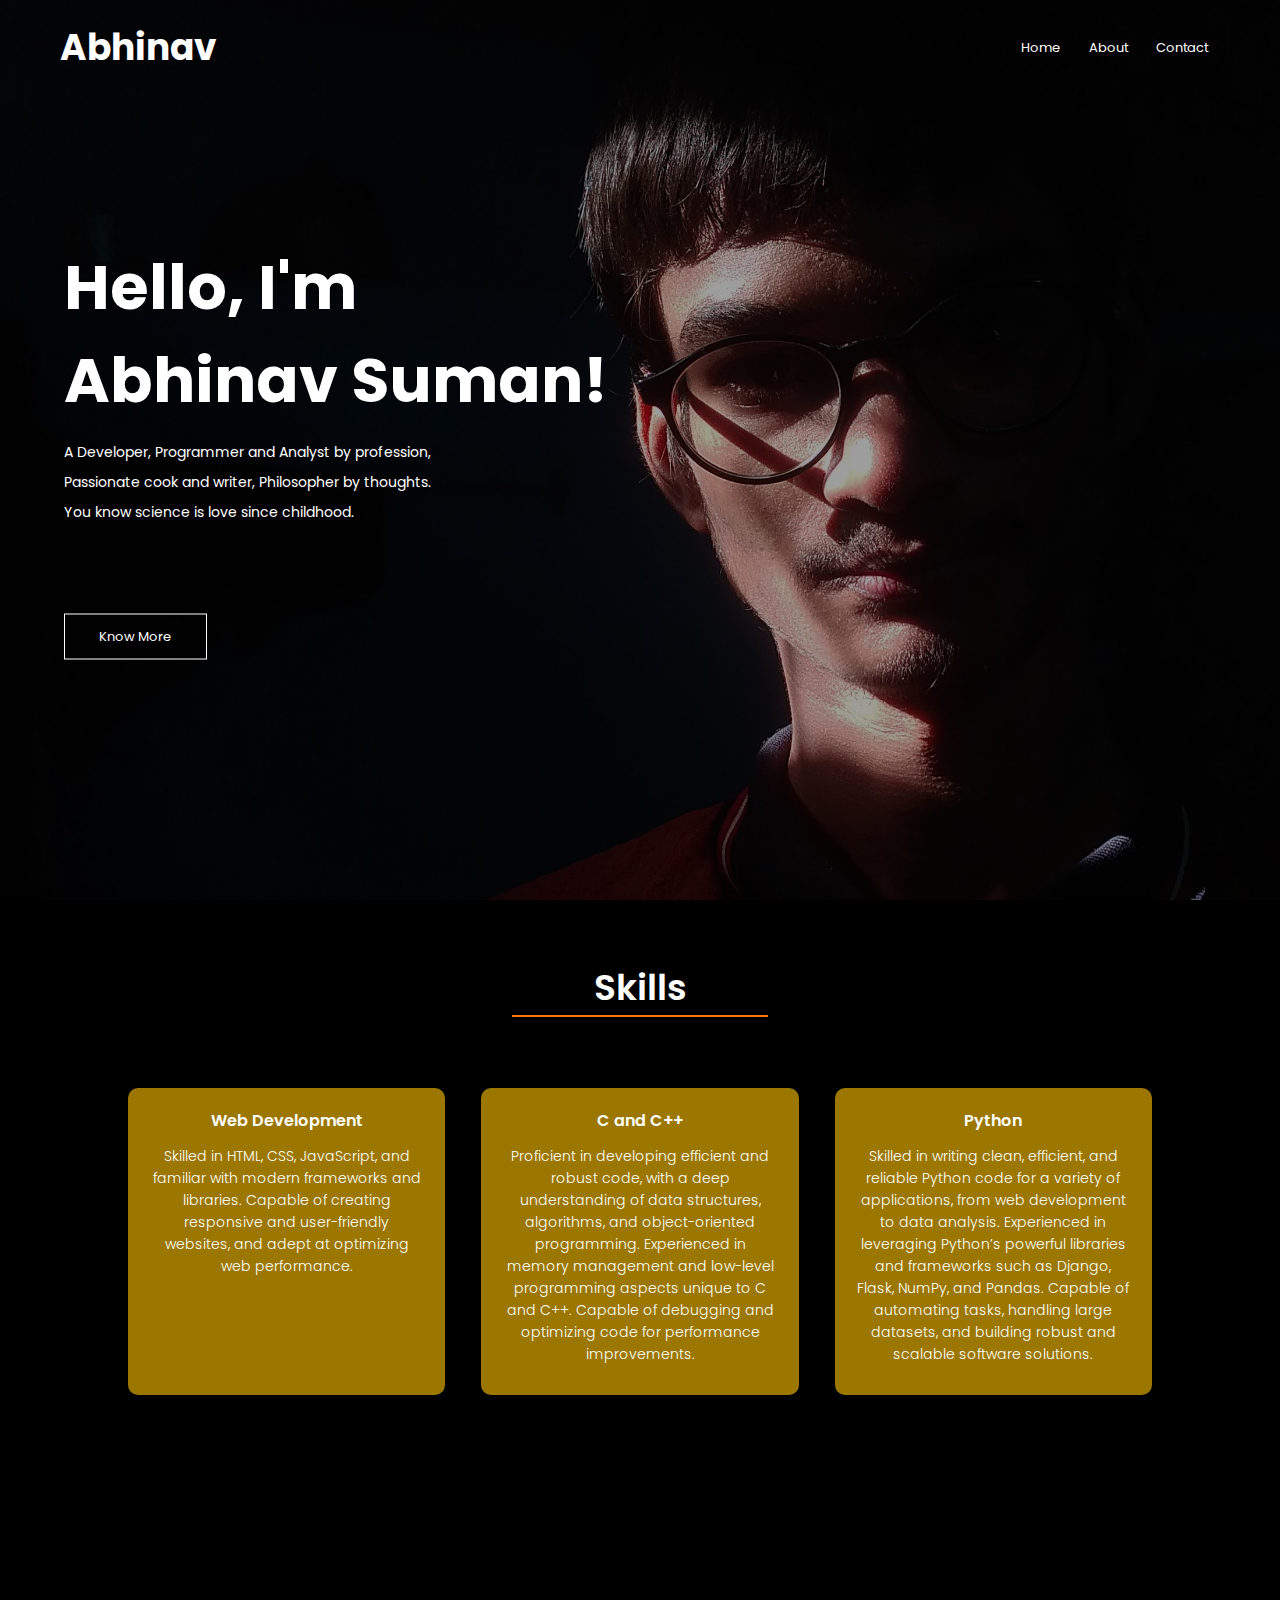
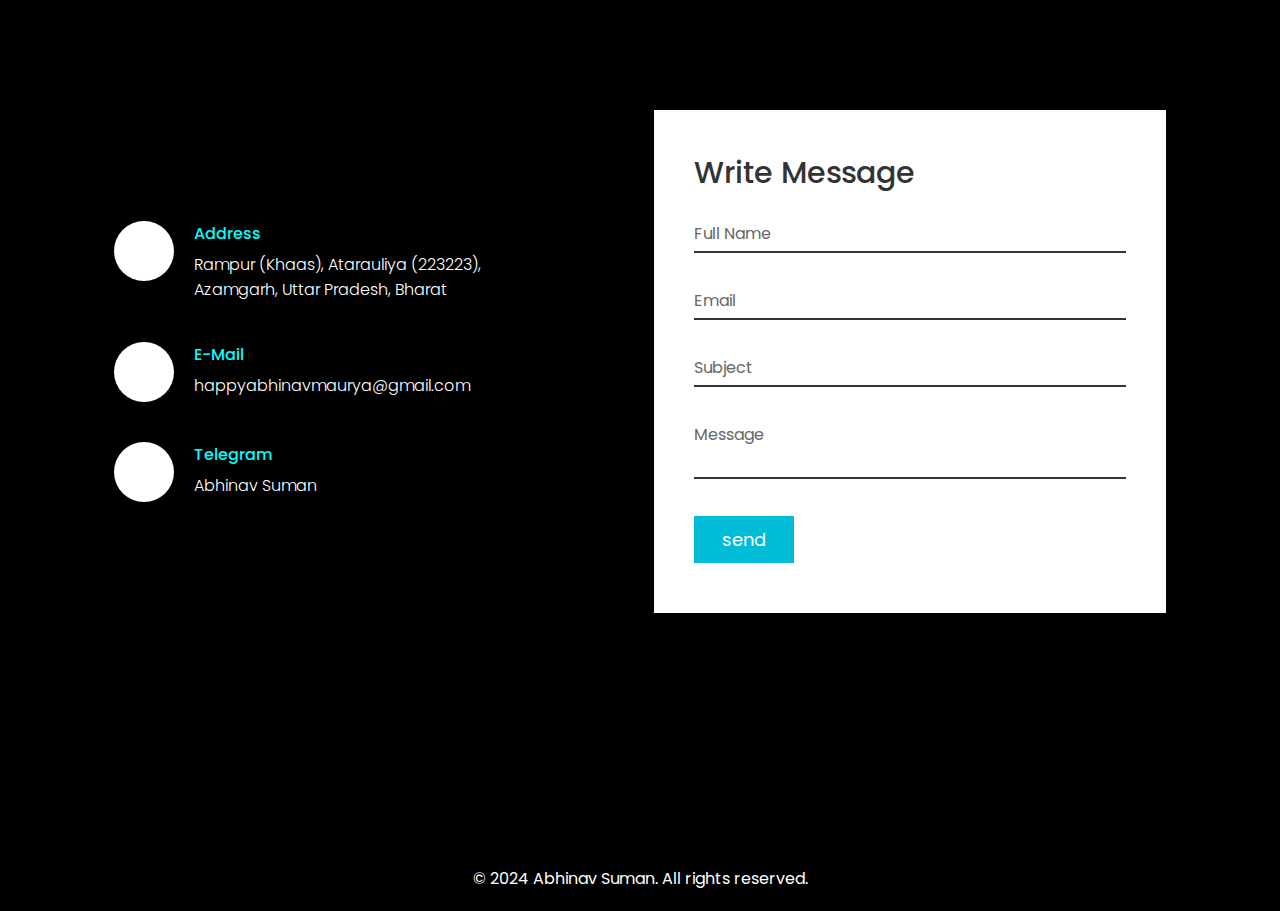
<file: index.html>
<!DOCTYPE html>

<html lang="en">
    <head>
        <meta charset="utf-8">
        <title>Abhinav Maurya</title>
        <meta name="description" content>
        <meta name="viewport" content="width=device-width, initial-scale=1">
        <link rel="preconnect" href="https://fonts.googleapis.com">
        <link rel="preconnect" href="https://fonts.gstatic.com" crossorigin>
        <link
            href="https://fonts.googleapis.com/css2?family=Poppins:ital,wght@0,200;0,400;0,500;0,700;1,600&display=swap"
            rel="stylesheet">
        <link rel="stylesheet"
            href="https://cdnjs.cloudflare.com/ajax/libs/font-awesome/6.5.1/css/all.min.css"
            integrity="sha512-DTOQO9RWCH3ppGqcWaEA1BIZOC6xxalwEsw9c2QQeAIftl+Vegovlnee1c9QX4TctnWMn13TZye+giMm8e2LwA=="
            crossorigin="anonymous" referrerpolicy="no-referrer" />
        <link rel="stylesheet" href="style.css">
    </head>
    <body>

        <!--Header-->
        <header class="header"
            style="background-image: url(AbhinavMaurya.jpg);">
            <nav>
                <a href="index.html"><h1 style="background: url(AbhinavMaurya.jpg);">Abhinav</h1></a>

                <div class="nav-links" id="navLinks">
                    <i class="fa-solid fa-xmark" onclick="hideMenu()"></i>
                    <ul>
                        <li class="home-page"><a href="index.html">Home</a></li>
                      <!--  <li class="project-page"><a href="projects.html">Projects</a></li>  -->
                      <!--  <li class="service-page"><a href="services.html">Services</a></li>  -->
                      <!--  <li class="blog-page"><a href="blogs.html">Blogs</a></li>  -->
                        <li class="about-page"><a href="about.html">About</a></li>
                        <li class="contact-page"><a href="contact.html">Contact</a></li>
                    </ul>
                </div>
                <i class="fa-solid fa-bars" onclick="showMenu()"></i>
            </nav>

            <div class="text-box">
                <h2>Hello, I'm<br>Abhinav Suman!</h2>
                <p>A Developer, Programmer and Analyst by profession, <br> Passionate
                    cook and writer, Philosopher by thoughts. <br> You know
                    science
                    is love since childhood.</p>

                <ul>
                    <li><a href="https://github.com/happyabhinavmaurya" target="_blank"><i class="fa-brands fa-github"></i></a></li>
                    <li><a href="https://in.linkedin.com/in/abhinav-maurya-099aa6289" target="_blank"><i class="fa-brands fa-linkedin"></i></a></li>
                    <li><a href="https://t.me/+WEiRKCJ_33M3MmJl" target="_blank"><i class="fa-solid fa-paper-plane"></i></a></li>
                    <li><a href="https://www.instagram.com/happyabhinavsuman" target="_blank"><i class="fa-brands fa-instagram"></i></a></li>
                </ul>
                <a href="about.html" class="hero-btn">Know More</a>
            </div>

        </header>

        <!--main-->
        <main>

            <!--Skills-->
            <section class="skill-stn">
                <h2>Skills</h2>
                <p></p>

                <div class="row">
                    <div class="skill-col">
                        <h3>Web Development</h3>
                        <p>Skilled in HTML, CSS, JavaScript, and familiar with
                            modern frameworks and libraries. Capable of creating
                            responsive and user-friendly websites, and adept at
                            optimizing web performance.</p>
                    </div>

                    <div class="skill-col">
                        <h3>C and C++</h3>
                        <p>Proficient in developing efficient and robust code,
                            with a deep understanding of data structures,
                            algorithms, and object-oriented programming.
                            Experienced in memory management and low-level
                            programming aspects unique to C and C++. Capable of
                            debugging and optimizing code for performance
                            improvements.</p>
                    </div>

                    <div class="skill-col">
                        <h3>Python</h3>
                        <p>Skilled in writing clean, efficient, and reliable
                            Python code for a variety of applications, from web
                            development to data analysis. Experienced in
                            leveraging Python’s powerful libraries and
                            frameworks such as Django, Flask, NumPy, and Pandas.
                            Capable of automating tasks, handling large
                            datasets, and building robust and scalable software
                            solutions.</p>
                    </div>

                </div>

            </section>

        </main>

        <!--footer-->
        <footer>

            <!--Contact Section-->
            <section class="contact">
                <div class="content">

                </div>

                <div class="container-contact">
                    <div class="contact-info">
                        <div class="cont-box">
                            <div class="icon">
                                <i class="fas fa-map-marker-alt"></i>
                            </div>
                            <div class="text">
                                <h3>Address</h3>
                                <p>Rampur (Khaas), Atarauliya (223223),<br>
                                    Azamgarh, Uttar Pradesh, Bharat</p>

                            </div>
                        </div>

                        <div class="cont-box">
                            <div class="icon">
                                <i class="fas fa-envelope"></i>
                            </div>
                            <div class="text">
                                <h3>E-Mail</h3>
                                <p>happyabhinavmaurya@gmail.com</p>

                            </div>
                        </div>

                        <div class="cont-box">
                            <div class="icon">
                                <i class="fas fa-solid fa-paper-plane"></i>
                            </div>
                            <div class="text">
                                <h3>Telegram</h3>
                                <p><a
                                        href="https://t.me/+WEiRKCJ_33M3MmJl">Abhinav
                                        Suman</a></p>

                            </div>
                        </div>
                    </div>

                    <div class="contact-form">

                        <form>
                            <h2>Write Message</h2>
                            <div class="input-box">
                                <input type="text" name
                                    required="required">
                                <span>Full Name</span>
                            </div>

                            <div class="input-box">
                                <input type="text" name
                                    required="required">
                                <span>Email</span>
                            </div>

                            <div class="input-box">
                                <input type="text" name
                                    required="required">
                                <span>Subject</span>
                            </div>

                            <div class="input-box">
                                <textarea name
                                    required="required"></textarea>
                                <span>Message</span>
                            </div>

                            <div class="input-box">
                                <input type="submit" name
                                    value="send">
                            </div>

                        </form>
                    </div>
                </div>
            </section>
            
            <p class="copyright">&copy 2024 <a href="index.html" class="copyright-a">Abhinav
                Suman</a>. All rights reserved.
        </p>

        </footer>

        <!--JavaScript for toggle menu-->
        <script>
            var navLinks = document.getElementById("navLinks");

            function showMenu(){
                navLinks.style.right = "0";
            }
            function hideMenu(){
                navLinks.style.right = "100%";
            }
        </script>
    </body>
</html>
</file>
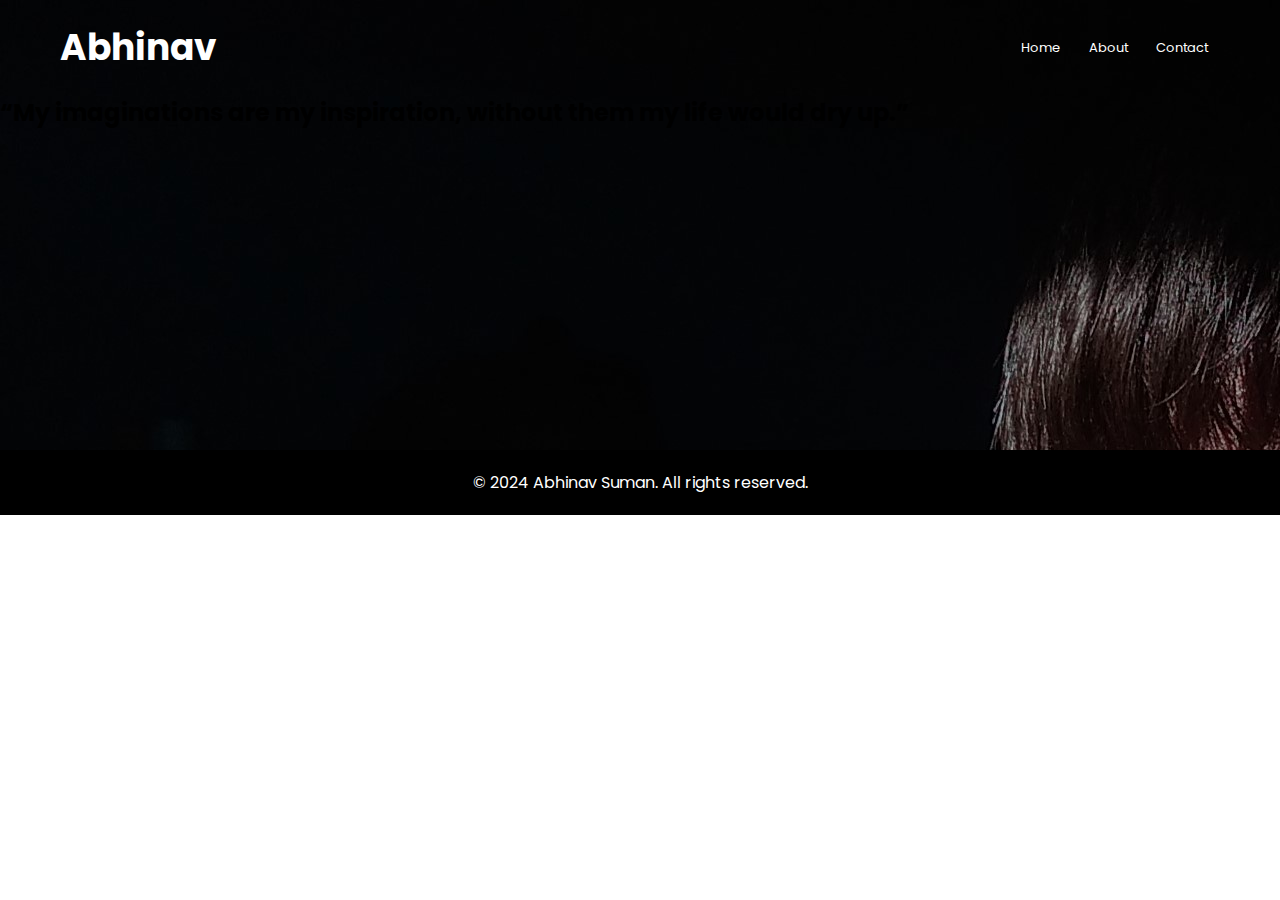
<file: about.html>
<!DOCTYPE html>

<html lang="en">
    <head>
        <meta charset="utf-8">
        <title>Abhinav Maurya</title>
        <meta name="description" content>
        <meta name="viewport" content="width=device-width, initial-scale=1">
        <link rel="preconnect" href="https://fonts.googleapis.com">
        <link rel="preconnect" href="https://fonts.gstatic.com" crossorigin>
        <link
            href="https://fonts.googleapis.com/css2?family=Poppins:ital,wght@0,200;0,400;0,500;0,700;1,600&display=swap"
            rel="stylesheet">
        <link rel="stylesheet"
            href="https://cdnjs.cloudflare.com/ajax/libs/font-awesome/6.5.1/css/all.min.css"
            integrity="sha512-DTOQO9RWCH3ppGqcWaEA1BIZOC6xxalwEsw9c2QQeAIftl+Vegovlnee1c9QX4TctnWMn13TZye+giMm8e2LwA=="
            crossorigin="anonymous" referrerpolicy="no-referrer" />
        <link rel="stylesheet" href="style.css">
    </head>
    <body>

        <!--Header-->
        <header class="sub-header"
            style="background-image: url(AbhinavMaurya.jpg);">
            <nav>
                <a href="index.html"><h1>Abhinav</h1></a>

                <div class="nav-links" id="navLinks">
                    <i class="fa-solid fa-xmark" onclick="hideMenu()"></i>
                    <ul>
                        <li class="home-page"><a href="index.html">Home</a></li>
                        <!--  <li class="project-page"><a href="projects.html">Projects</a></li>  -->
                      <!--  <li class="service-page"><a href="services.html">Services</a></li>  -->
                      <!--  <li class="blog-page"><a href="blogs.html">Blogs</a></li>  -->
                        <li class="about-page"><a
                                href="about.html">About</a></li>
                        <li class="contact-page"><a href="contact.html">Contact</a></li>
                    </ul>
                </div>
                <i class="fa-solid fa-bars" onclick="showMenu()"></i>
            </nav>

            <h2><q>My imaginations are my inspiration, without them my life
                    would dry up.</q></h2>

        </header>

        <!--main-->
        <main>

        </main>

        <!--footer-->
        <footer>
            <p class="copyright">&copy 2024 <a href="index.html" class="copyright-a">Abhinav
                    Suman</a>. All rights reserved.
            </p>

        </footer>

        <!--JavaScript for toggle menu-->
        <script>
            var navLinks = document.getElementById("navLinks");

            function showMenu(){
                navLinks.style.right = "0";
            }
            function hideMenu(){
                navLinks.style.right = "100%";
            }
        </script>
    </body>
</html>
</file>
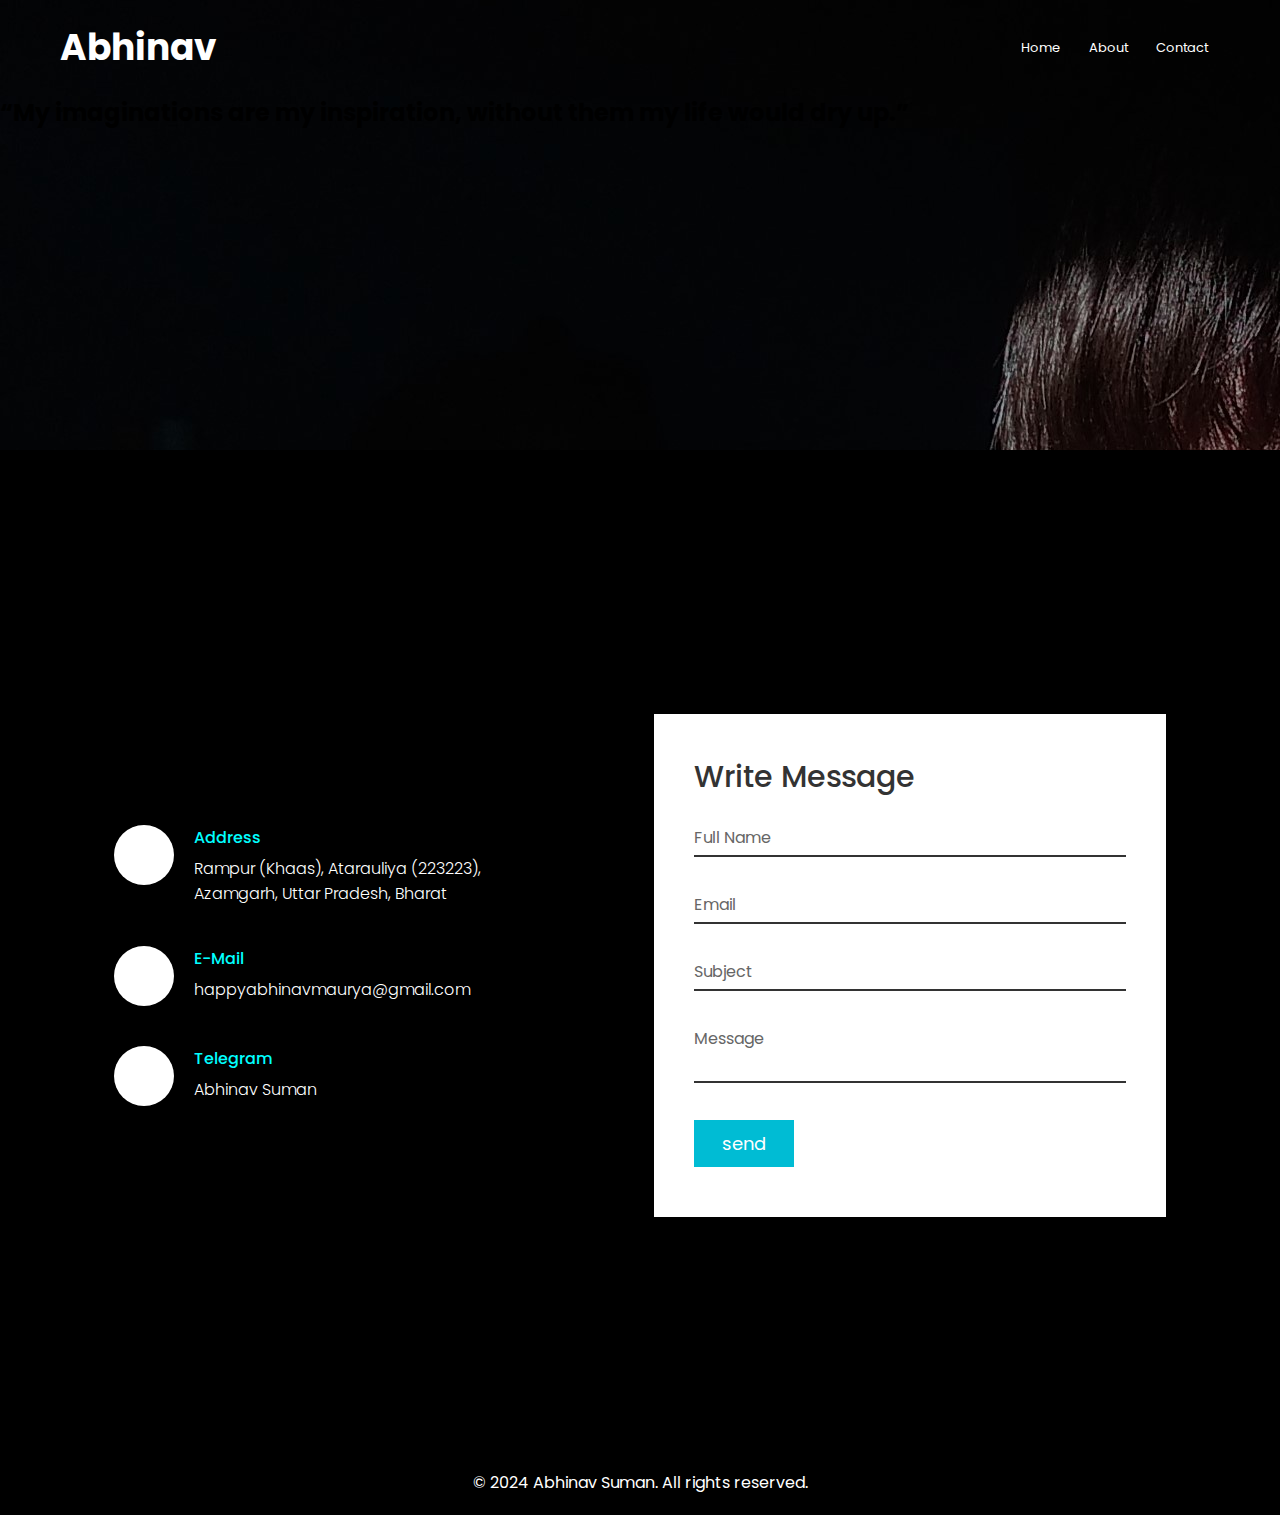
<file: contact.html>
<!DOCTYPE html>

<html lang="en">
    <head>
        <meta charset="utf-8">
        <title>Abhinav Maurya</title>
        <meta name="description" content>
        <meta name="viewport" content="width=device-width, initial-scale=1">
        <link rel="preconnect" href="https://fonts.googleapis.com">
        <link rel="preconnect" href="https://fonts.gstatic.com" crossorigin>
        <link
            href="https://fonts.googleapis.com/css2?family=Poppins:ital,wght@0,200;0,400;0,500;0,700;1,600&display=swap"
            rel="stylesheet">
        <link rel="stylesheet"
            href="https://cdnjs.cloudflare.com/ajax/libs/font-awesome/6.5.1/css/all.min.css"
            integrity="sha512-DTOQO9RWCH3ppGqcWaEA1BIZOC6xxalwEsw9c2QQeAIftl+Vegovlnee1c9QX4TctnWMn13TZye+giMm8e2LwA=="
            crossorigin="anonymous" referrerpolicy="no-referrer" />
        <link rel="stylesheet" href="style.css">
    </head>
    <body>

        <!--Header-->
        <header class="sub-header"
            style="background-image: url(AbhinavMaurya.jpg);">
            <nav>
                <a href="index.html"><h1>Abhinav</h1></a>

                <div class="nav-links" id="navLinks">
                    <i class="fa-solid fa-xmark" onclick="hideMenu()"></i>
                    <ul>
                        <li class="home-page"><a href="index.html">Home</a></li>
                        <!--  <li class="project-page"><a href="projects.html">Projects</a></li>  -->
                        <!--  <li class="service-page"><a href="services.html">Services</a></li>  -->
                        <!--  <li class="blog-page"><a href="blogs.html">Blogs</a></li>  -->
                        <li class="about-page"><a
                                href="about.html">About</a></li>
                        <li class="contact-page"><a
                                href="contact.html">Contact</a></li>
                    </ul>
                </div>
                <i class="fa-solid fa-bars" onclick="showMenu()"></i>
            </nav>

            <h2><q>My imaginations are my inspiration, without them my life
                    would dry up.</q></h2>

        </header>

        <!--main-->
        <main>

            <!--Contact Section-->
            <section class="contact">
                <div class="content">

                </div>

                <div class="container-contact">
                    <div class="contact-info">
                        <div class="cont-box">
                            <div class="icon">
                                <i class="fas fa-map-marker-alt"></i>
                            </div>
                            <div class="text">
                                <h3>Address</h3>
                                <p>Rampur (Khaas), Atarauliya (223223),<br>
                                    Azamgarh, Uttar Pradesh, Bharat</p>

                            </div>
                        </div>

                        <div class="cont-box">
                            <div class="icon">
                                <i class="fas fa-envelope"></i>
                            </div>
                            <div class="text">
                                <h3>E-Mail</h3>
                                <p>happyabhinavmaurya@gmail.com</p>

                            </div>
                        </div>

                        <div class="cont-box">
                            <div class="icon">
                                <i class="fas fa-solid fa-paper-plane"></i>
                            </div>
                            <div class="text">
                                <h3>Telegram</h3>
                                <p><a
                                        href="https://t.me/+WEiRKCJ_33M3MmJl">Abhinav
                                        Suman</a></p>

                            </div>
                        </div>
                    </div>

                    <div class="contact-form">

                        <form>
                            <h2>Write Message</h2>
                            <div class="input-box">
                                <input type="text" name
                                    required="required">
                                <span>Full Name</span>
                            </div>

                            <div class="input-box">
                                <input type="text" name
                                    required="required">
                                <span>Email</span>
                            </div>

                            <div class="input-box">
                                <input type="text" name
                                    required="required">
                                <span>Subject</span>
                            </div>

                            <div class="input-box">
                                <textarea name
                                    required="required"></textarea>
                                <span>Message</span>
                            </div>

                            <div class="input-box">
                                <input type="submit" name
                                    value="send">
                            </div>

                        </form>
                    </div>
                </div>
            </section>

        </main>

        <!--footer-->
        <footer>
            <p class="copyright">&copy 2024 <a href="index.html"
                    class="copyright-a">Abhinav
                    Suman</a>. All rights reserved.
            </p>

        </footer>

        <!--JavaScript for toggle menu-->
        <script>
            var navLinks = document.getElementById("navLinks");

            function showMenu(){
                navLinks.style.right = "0";
            }
            function hideMenu(){
                navLinks.style.right = "100%";
            }
        </script>
    </body>
</html>
</file>
<file: style.css>
* {
    padding: 0;
    margin: 0;
    font-family: 'Poppins', sans-serif;
}

.header {
    min-height: 100vh;
    width: 100%;
    background-image: linear-gradient(rgba(4, 9, 30, 0.7), rgba(4, 9, 30, 0.7));
    background-position: center;
    background-size: cover;
    position: relative;
}

nav {
    display: flex;
    justify-content: space-between;
    align-items: center;
    width: 100%;
    padding: 20px 0;
}

nav a {
    text-decoration: none;
    color: #fff;
    font-size: 18px;
}

nav a h1 {
    width: 120px;
    padding-left: 60px;
    color: #fff;
}

.nav-links {
    flex: 1;
    text-align: right;
    padding-right: 60px;
}


.nav-links ul li, .text-box ul li {
    list-style: none;
    display: inline-block;
    padding: 8px 12px;
    position: relative;
}

.nav-links ul li a, .text-box ul li a {
    color: white;
    text-decoration: none;
    font-size: 13px;
}

.text-box {
    width: 90%;
    color: #fff;
    position: absolute;
    top: 50%;
    left: 50%;
    transform: translate(-50%, -50%);
    text-align: left;
}

.text-box h2 {
    font-size: 62px;
}

.text-box p {
    margin: 10px 0 40px;
    font-size: 14px;
    line-height: 30px;
    color: #fff;
}

.text-box ul li{
    margin-bottom: 24px;
    margin-right: 18px;
    padding-left: 0;
}

.hero-btn {
    display: inline-block;
    text-decoration: none;
    color: #fff;
    border: 1px solid #fff;
    padding: 12px 34px;
    font-size: 13px;
    background: transparent;
    position: relative;
    cursor: pointer;
}

nav .fa-solid {
    display: none;
    padding-right: 30px;
}

.fa-xmark {
    padding-left: 40px;
    padding-top: 30px;
}

/* Hover Events */

.nav-links ul li::after, .fa-xmark::after, .skill-col h3::after {
    content: '';
    width: 0%;
    height: 2px;
    background-color: rgb(8, 255, 255);
    display: block;
    margin: auto;
    transition: 0.5s;
}

.nav-links ul li:hover::after, .fa-xmark:hover::after, .skill-col h3:hover::after {
    width: 100%;
}

.nav-links ul li:hover {
    transform: scale(1.2);
}

.text-box ul li:hover, .text-box ul li a:hover, .nav-links ul li a:hover {
    transform: scale(1.5);
    color: #00bcd4;
}

.hero-btn:hover {
    border: 1px solid rgb(8, 255, 255);
    background: rgb(8, 255, 255);
    transition: 1s;
}

/* media */

@media screen and (max-width: 700px) {
   .nav-links ul li {
        display: block;
    }

    .nav-links {
        position: absolute;
        background: rgb(0, 43, 43);
        height: 100vh;
        width: 200px;
        top: 0;
        right: 100%;
        text-align: left;
        z-index: 2;
        transition: 0.5s;
    }

    .nav-links ul {
        padding: 30px;
    }

    nav .fa-solid {
        display: block;
        color: #fff;
        font-size: 22px;
        cursor: pointer;
    }

   .text-box h2 {
        font-size: 20px;
    }

   .text-box p {
        font-size: 12px;
    }
}

/* Main */

main {
    background: #000;
}

.skill-stn {
    width: 80%;
    margin: auto;
    text-align: center;
    padding-top: 60px;
}

.skill-stn h2 {
    color: #fff;
    font-size: 36px;
    font-weight: 600;
}

.skill-stn p {
    font-size: 14px;
    font-weight: 300;
    line-height: 22px;
    padding: 10px;
}

.skill-stn h3 {
    font-size: 16px;
    font-weight: 600;
}

.row {
    margin-top: 5%;
    display: flex;
    justify-content: space-between;
}

.skill-col {
    color: #fff;
    flex-basis: 31%;
    background: rgb(155, 119, 0);
    border-radius: 10px;
    margin-bottom: 5%;
    padding: 20px 12px;
    box-sizing: border-box;
    transition: 0.5s;
}

.skill-col h3 {
    text-align: center;
    font-size: 16px;
    font-weight: 600;
    margin-bottom: 10px 0;
}

/* Hover styles */

.skill-stn h2::after {
    content: '';
    width: 20vw;
    height: 2px;
    background-color: rgb(255, 119, 8);
    display: block;
    margin: auto;
    transition: 0.5s;
}

.skill-stn h2:hover::after {
    width: 30vw;
    background-color: rgb(8, 255, 255);
}

.skill-col:hover {
    box-shadow: 0, 0, 20px, 0px  rgba(0, 0, 0, 0.2);
}

/* Media */

@media screen and (max-width: 700px) {
   .row {
    flex-direction: column;
   }
}

/* Footer */

footer {
    background: #000;
    color: #fff;
}

.copyright {
    text-align: center;
    padding: 20px 0;
}

.copyright a {
    text-decoration: none;
    color: #fff;
}

.copyright a:hover {
    text-decoration: underline;
}

/* Media */

@media screen and (max-width: 700px) {
  .skill-col {
        flex-basis: 100%;
    }
}


/* About me page */

.sub-header {
    height: 50vh;
    width: 100%;
    
}


/* Contact page */

.contact {
    position: relative;
    min-height: 100vh;
    padding: 50px 100px;
    display: flex;
    justify-content: center;
    align-items: center;
    flex-direction: column;
    background: black;
    background-size: cover;
    color: #fff;
}

.contact .content {
    max-width: 800px;
    text-align: center;
}

.contact.content h2 {
    font-size: 36px;
    font-weight: 500;
    color: #fff;
}

.contact.content p {
    font-weight: 300;
    color: #fff;
}

.container-contact {
    width: 100%;
    display: flex;
    justify-content: center;
    align-items: center;
    margin-top: 30px;
}

.container-contact .contact-info {
    width: 50%;
    display: flex;
    flex-direction: column;
}

.container-contact .contact-info .cont-box {
    position: relative;
    padding: 20px 0;
    display: flex;
}

.container-contact .contact-info .cont-box .icon {
    min-width: 60px;
    height: 60px;
    background: #fff;
    display: flex;
    justify-content: center;
    align-items: center;
    border-radius: 50%;
    font-size: 22px;
    margin-right: 20px;
    color: #00bcd4;
}

.container-contact .contact-info .cont-box .text {
    display: flex;
    font-size: 16px;
    color: #fff;
    flex-direction: column;
    font-weight: 300;
}

.container-contact .contact-info .cont-box .text h3 {
    font-size: 16px;
    font-weight: 500;
    margin-bottom: 6px;
    color: aqua;
}

.cont-box .text p a {
    text-decoration: none;
    color: #fff;
}

.contact-form {
    width: 40%;
    padding: 40px;
    background: #fff;
}

.contact-form h2 {
    font-size: 30px;
    font-weight: 500;
    color: #333;
}

.contact-form .input-box {
    position: relative;
    width: 100%;
    margin-top: 10px;
}

.contact-form .input-box input, 
.contact-form .input-box textarea {
    width: 100%;
    border: none;
    border-bottom: 2px solid #333;
    padding: 5px 0;
    margin: 10px 0;
    font-size: 16px;
    outline: none;
    resize: none;
}

.contact-form .input-box span {
    position: absolute;
    padding: 5px 0;
    font-size: 16px;
    margin: 10px 0;
    left: 0;
    pointer-events: none;
    transition: 0.5s;
    color: #666;
} 

.contact-form .input-box input:focus ~ span, 
.contact-form .input-box input:valid ~ span,
.contact-form .input-box textarea:focus ~ span, 
.contact-form .input-box textarea:valid ~ span {
    color: #e91e63;
    font-size: 12px;
    transform: translateY(-20px);
}

.contact-form .input-box input[type="submit"] {
    width: 100px;
    background: #00bcd4;
    color: #fff;
    border: none;
    cursor: pointer;
    padding: 10px;
    font-size: 18px;
}

/* Media Queries */

@media screen and (max-width: 991px) {
   .container-contact {
        flex-direction: column;
    }

   .container-contact .contact-info {
        width: 100%;
    }

   .container-contact .contact-info .cont-box {
        margin-bottom: 40px;
    }

   .contact-form {
        width: 100%;
    }
}
</file>
